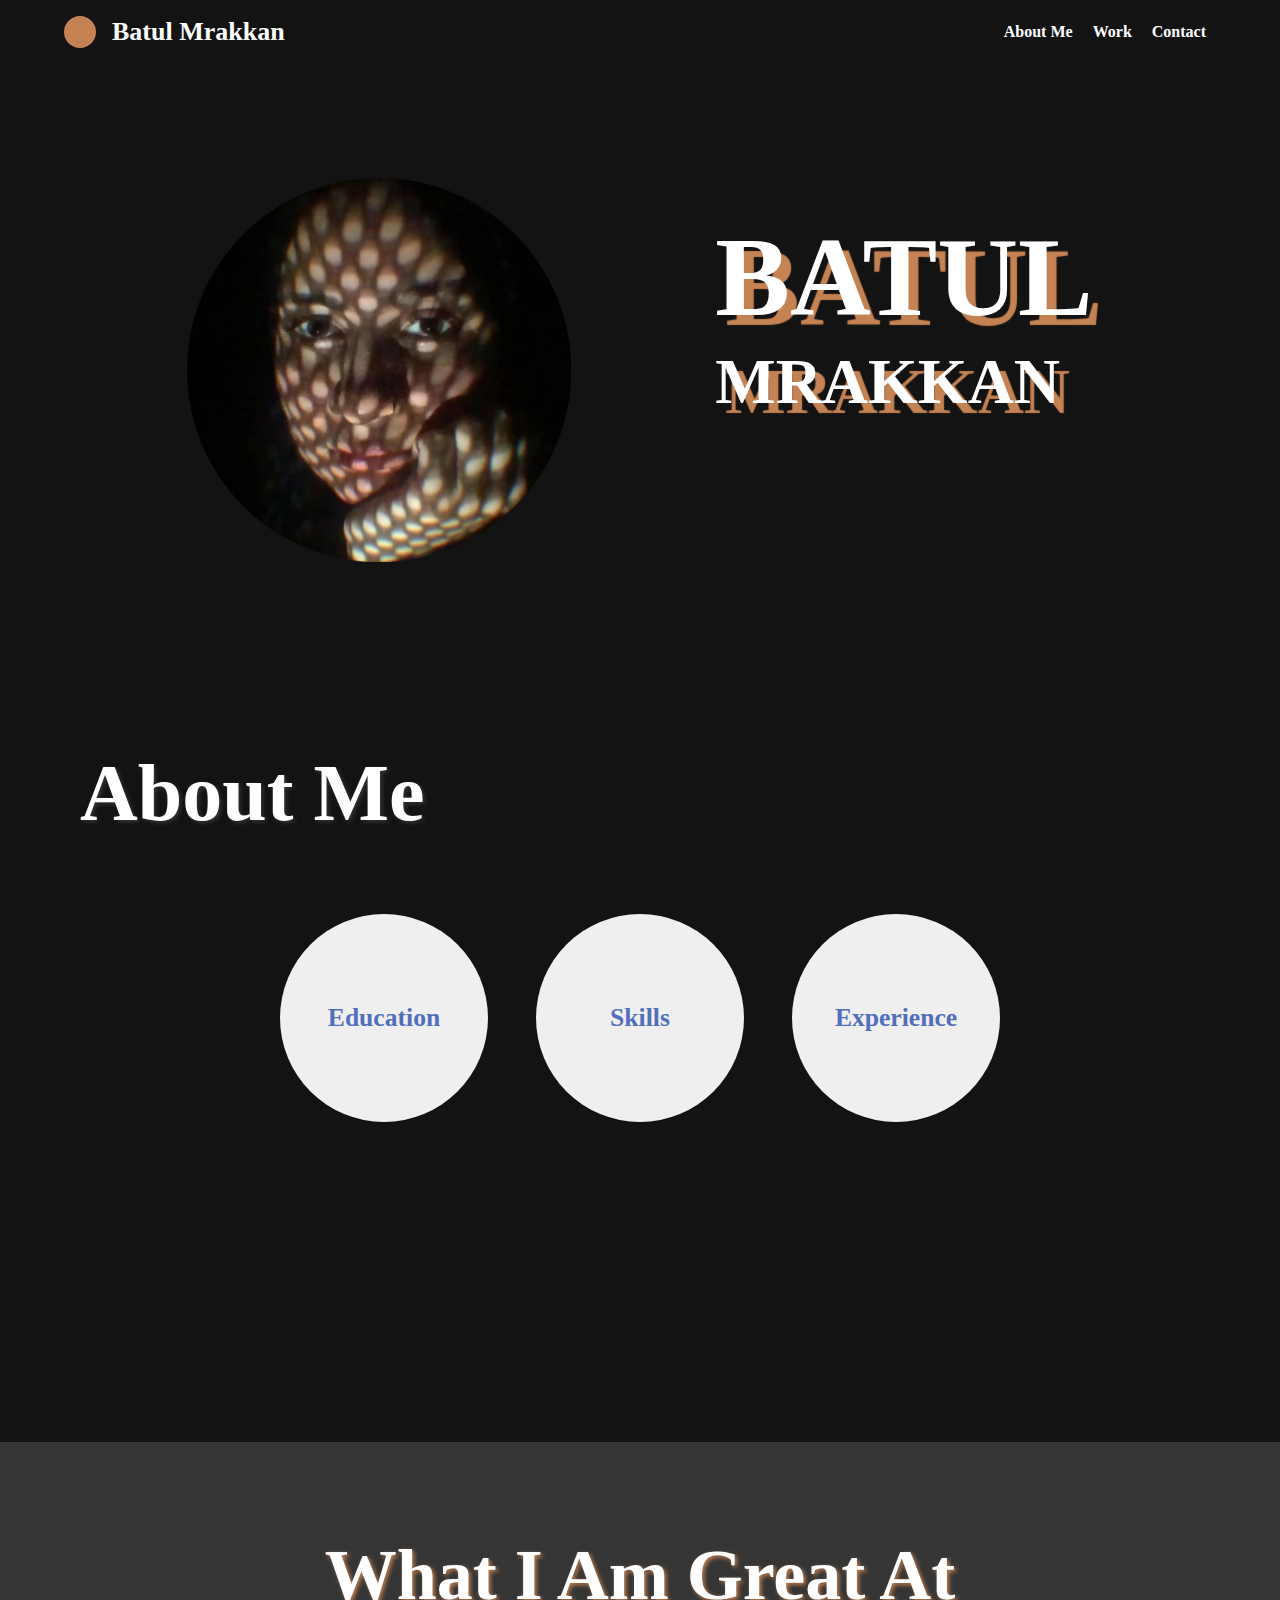
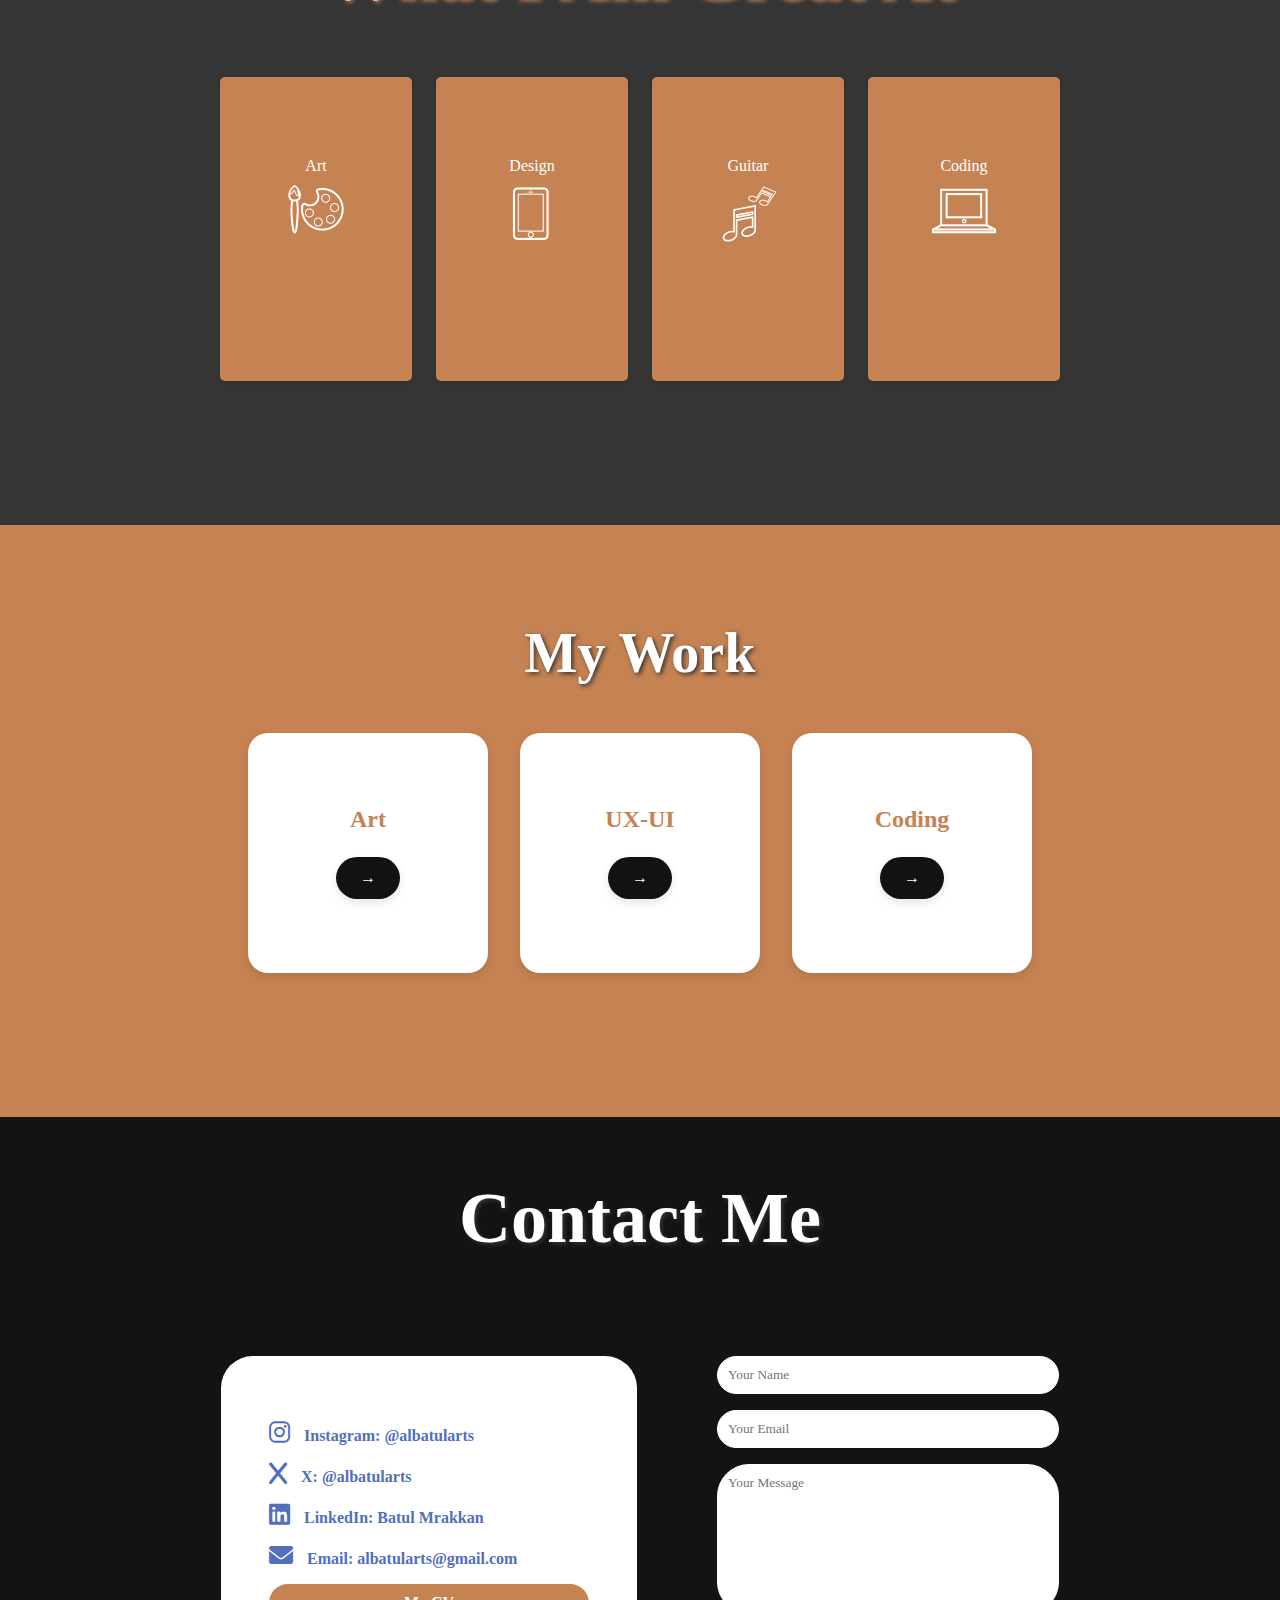
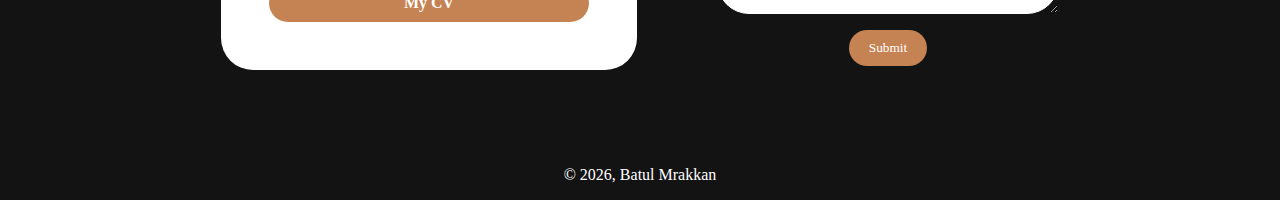
<file: index.html>
<!DOCTYPE html>
<html lang="en">

<head>
    <meta charset="UTF-8">
    <meta name="viewport" content="width=device-width, initial-scale=1.0">
    <title>Batul Mrakkan</title>
    <link rel="stylesheet" href="css/style.css">
    <link rel="stylesheet" href="https://cdnjs.cloudflare.com/ajax/libs/font-awesome/6.0.0-beta3/css/all.min.css">
    <link rel="icon" href="img/Profile.png" type="image/x-icon">
</head>

<body>
    <header>
        <div class="container">

            <div class="profile">
                <span class="dot"></span>
                <h1>Batul Mrakkan</h1>
            </div>
            <nav>
                <ul>
                    <li><a href="#about">About Me</a></li>
                    <li><a href="#work">Work</a></li>
                    <li><a href="#contact">Contact</a></li>
                </ul>
            </nav>
        </div>
    </header>

    <section class="home">
        <div class="profile-container">
            <img src="img/Profile.png" alt="Profile Image">
            <div class="text-container">
                <div class="name">
                    <h1>BATUL</h1>
                    <h1 class="mrkn">MRAKKAN</h1>
                </div>
            </div>
        </div>
    </section>

    <section id="about" class="about">
        <div class="container">
            <div class="rectangle">

                <h1>About Me</h1>
            </div>
            <div class="about-buttons">
                <button class="button" data-text="• <b> Secondary</b>, 17 Highschool for Girls,
                Accumulation Average of 98.11% <br>• <b> College</b>, Umm Al-Qura University, Bachelor 
                of Computer Science GPA of 4 out of 4.">Education</button>
                <button class="button" data-text="• Working with Angular Framework 
                • Programming with HTML, CSS, JavaScript, TypeScript, Java, and Python 
                • Familiar with React and FastAPI Frameworks 
                • UXUI Designing 
                • Troubleshooting and debugging 
                • Professional Artist (Fine Arts, Sculpting, Digital Arts)">Skills</button>
                <button class="button" data-text="
                • Saif AlJanoub Contracting Company Software Support Technician
                • FirstCity Front-End Internship | Intern (Jun 2024 – Aug 2024)
                • AwonTech UXUI Internship | Intern (Jul 2023 – Aug 2023) 
                • Tuting and Assistance | Tutor (Jan 2019 – May 2021)
                • Professional Artist, Art Commissions freelancer (Jan 2018 - Present)
                ">Experience</button>
            </div>
            <div class=" info-container">
                <div id="info-text" class="info-text"></div>
            </div>
        </div>
    </section>
    <script src="js/aboutme.js"></script>

    <section id="skills" class="skills">
        <div class="container2">
            <h2>What I Am Great At</h2>
            <div class="skills-images">
                <div class="skill art">
                    <img src="img/art.png" alt="Art Image" class="skill-image">
                    <p class="default-text">Art</p>
                    <p class="hover-text">Been an artist since I was 6, draws landscapes and portraits, digital and on
                        paper, works with pencil art, oils, acrylics, and markers, loves making sculptures.</p>
                </div>
                <div class="skill ux-ui">
                    <img src="img/ux.png" alt="UX-UI Image" class="skill-image">
                    <p class="default-text">Design</p>
                    <p class="hover-text">Enjoys designing interfaces for websites and mobile apllications, and love
                        creating logos and designing characters. </p>
                </div>
                <div class="skill guitar">
                    <img src="img/guitar.png" alt="Guitar Image" class="skill-image">
                    <p class="default-text">Guitar</p>
                    <p class="hover-text">Have been playing an acoustic guitar since 2021, appreciates and enjoys
                        different music </p>
                </div>
                <div class="skill code">
                    <img src="img/code.png" alt="Code Image" class="skill-image">

                    <p class="default-text">Coding</p>
                    <p class="hover-text">Great with problem solving and fiding soultion, fast learner and enjoys
                        writing codes ;)</p>
                </div>
            </div>
        </div>
    </section>


    <section id="work" class="work">
        <div class="container">
            <div class="rectangle">

                <h1>My Work</h1>
            </div>
            <div class="work-examples">
                <div class="work-item">
                    <p>Art</p>
                    <a href="html\art.html" class="work-button"> →</a>
                </div>
                <div class="work-item">
                    <p>UX-UI</p>
                    <a href="html\design.html" class="work-button"> →</a>
                </div>
                <div class="work-item">
                    <p>Coding</p>
                    <a href="html\code.html" class="work-button"> →</a>
                </div>
            </div>
        </div>
    </section>




    <section id="contact" class="contact">
        <div class="container">
            <h2>Contact Me</h2>
            <div class="contact-content">
                <div class="contact-info">
                    <p><i class="fab fa-instagram"></i> <a href="https://www.instagram.com/albatularts"
                            target="_blank">Instagram: @albatularts</a></p>
                    <p><i class="fab fa-x"></i> <a href="https://twitter.com/albatularts" target="_blank">X:
                            @albatularts</a></p>
                    <p><i class="fab fa-linkedin"></i> <a href="https://www.linkedin.com/in/batul-mrakkan"
                            target="_blank">LinkedIn: Batul Mrakkan</a></p>
                    <p><i class="fas fa-envelope"></i> <a href="mailto:albatularts@gmail.com">Email:
                            albatularts@gmail.com</a></p>
                    <a href="pdf\BatulResume.pdf" class="cv-download" download> My CV</a>
                </div>
                <form id="myForm">
                    <input type="text" name="name" placeholder="Your Name" required>
                    <input type="email" name="_replyto" placeholder="Your Email" required>
                    <textarea name="message" placeholder="Your Message" required></textarea>
                    <button type="submit">Submit</button>
                </form>


                <script src="js\submit.js"></script>
            </div>
        </div>
    </section>

</body>
<footer class="footer">
    <p>&copy; <span id="year"></span>, Batul Mrakkan</p>
    <script>
        const currentYear = new Date().getFullYear();
        document.getElementById('year').textContent = currentYear;
    </script>
</footer>

</html>
</file>
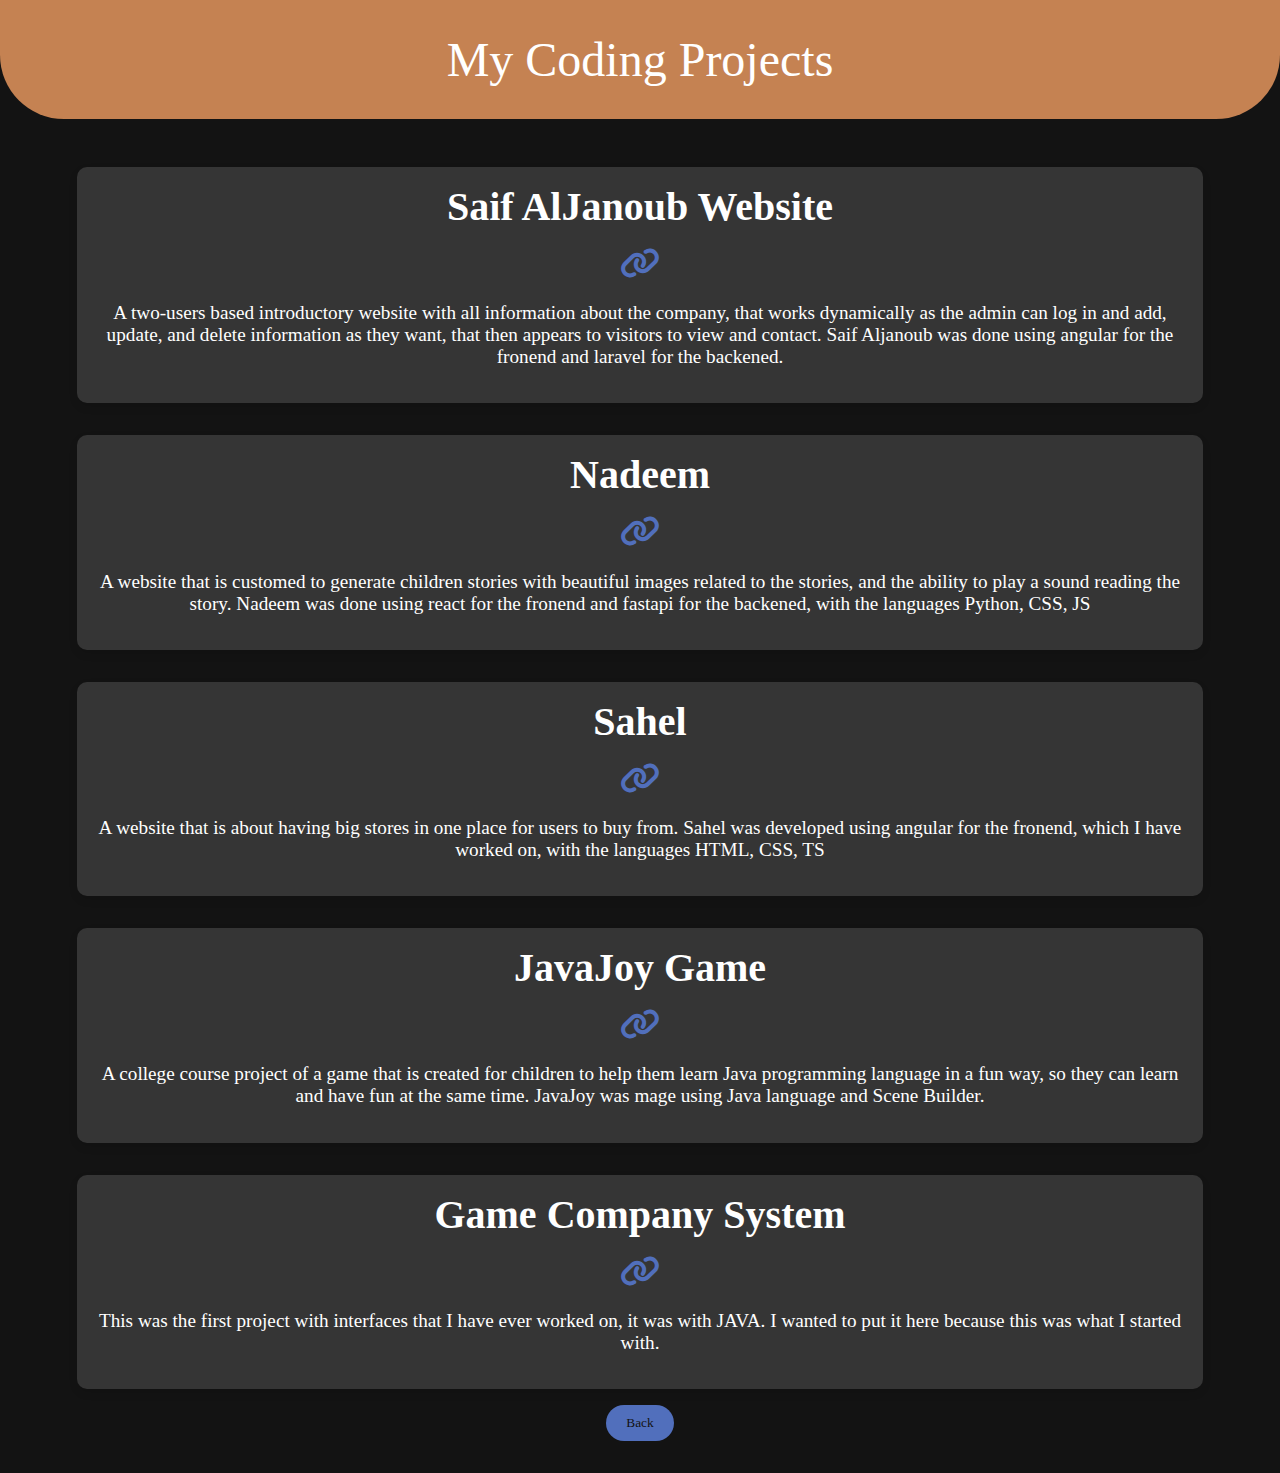
<file: html/code.html>
<!DOCTYPE html>
<html lang="en">

<head>
    <meta charset="UTF-8">
    <meta name="viewport" content="width=device-width, initial-scale=1.0">
    <title>My Coding Projects</title>
    <link rel="stylesheet" href="../css/style2.css">
    <link rel="stylesheet" href="https://cdnjs.cloudflare.com/ajax/libs/font-awesome/6.1.1/css/all.min.css">
</head>

<body>
    <header>
        My Coding Projects
    </header>
    <main>
        <section>
            <h2>Saif AlJanoub Website</h2>
            <a href="https://www.saifaljanoub.com/home" target="_blank" class="icon-link">
                <i class="fas fa-link"></i>
            </a>
            <p>A two-users based introductory website with all information about the company, that works dynamically as
                the admin can log in and add, update, and delete information as they want, that then appears to visitors
                to view and contact. Saif Aljanoub was done using angular for the fronend and laravel
                for the backened. </p>
        </section>
        <section>
            <h2>Nadeem</h2>
            <a href="https://github.com/shahdAls/Nadeem" target="_blank" class="icon-link">
                <i class="fas fa-link"></i>
            </a>
            <p>A website that is customed to generate children stories with beautiful images related to the stories, and
                the ability to play a sound reading the story. Nadeem was done using react for the fronend and fastapi
                for the backened, with the languages Python, CSS, JS</p>
        </section>
        <section>
            <h2>Sahel</h2>
            <a href="https://github.com/BatulMoneer/Sahel" target="_blank" class="icon-link">
                <i class="fas fa-link"></i>
            </a>
            <p>A website that is about having big stores in one place for users to buy from. Sahel was developed using
                angular
                for the fronend, which I have worked on, with the languages HTML, CSS, TS</p>
        </section>
        <section>
            <h2>JavaJoy Game</h2>
            <a href="https://github.com/BatulMoneer/JavaJoy-Game" target="_blank" class="icon-link">
                <i class="fas fa-link"></i>
            </a>
            <p>A college course project of a game that is created for children to help them learn Java programming
                language in a fun way, so they
                can learn and have fun at the same time. JavaJoy was mage using Java language and Scene Builder.</p>
        </section>
        <section>
            <h2>Game Company System</h2>
            <a href="https://github.com/BatulMoneer/Game-Company-System" target="_blank" class="icon-link">
                <i class="fas fa-link"></i>
            </a>
            <p>This was the first project with interfaces that I have ever worked on, it was with JAVA. I wanted to put
                it here because this was what I started with.</p>
        </section>
        <a href="../index.html">
            <button>Back</button>
        </a>
    </main>
</body>

</html>
</file>
<file: css/style.css>
:root {
    --primary: #131313;
    /*E48845*/
    --secondary: #c58252;
    /*516FBC*/
    --third: white;
    /*ffffff*/
    --forth: #353535;
    /*000000*/
    --fifth: #516FBC;
    /*474747*/
    --header: 'Copperplate', 'Papyrus', 'Montserrat', fantasy;
    --text: 'Copperplate', 'Copperplate Gothic Light', 'Montserrat', serif;
    --profile: 'Copperplate', 'Papyrus', 'Montserrat', fantasy;
}

html {
    scroll-behavior: smooth;
}

body {
    margin: 0;
    padding: 0;
    box-sizing: border-box;
    background: var(--primary);
}

header {
    background: var(--primary);
    color: var(--third);
    text-align: center;
}

header .container {
    display: flex;
    align-items: center;
    justify-content: space-between;
    flex-wrap: wrap;
}

header .profile {
    font-family: var(--profile);
    font-size: small;
    display: flex;
    justify-content: space-around;
    align-items: center;
}

.dot {
    height: 2rem;
    width: 2rem;
    background-color: var(--secondary);
    border-radius: 50%;
    display: inline-block;
}

header .profile h1 {
    padding-left: 1rem;
}

nav ul {
    list-style: none;
    font-family: var(--text);
    padding: 0;
    margin: 0;
    display: flex;
}

nav ul li {
    margin: 0 10px;
}

nav ul li a {
    color: var(--third);
    text-decoration: none;
    font-weight: bold;
    transition: background 0.3s, opacity 0.3s;
}

nav ul li a:hover {
    transform: scale(1.1);
    color: var(--secondary);
}

.container {
    width: 90%;
    margin: 0 auto;
}

/*******************************************************/

.section {
    margin: 0 auto;
    padding: 0 auto;

}

.home {
    display: flex;
    justify-content: center;
    align-items: center;
    padding: 20px;
    background-color: var(--primary);
}

.profile-container {
    display: flex;
    align-items: flex-start;
}

.profile-container img {
    width: 24rem;
    margin-top: 5.8rem;
    margin-bottom: 5.8rem;
    margin-right: 9rem;
    -webkit-animation: floatBubble 2s infinite  normal ease-out;
    animation: float-up-down 2s ease-in-out infinite both;
}

@-webkit-keyframes float-up-down {
    0% {
        -webkit-transform:translateY(0)
    }

    50% {
        -webkit-transform: translateY(-10%);
        transform:translateY(-10%)
    }

    100% {
        -webkit-transform: translateY(0);
        transform:translateY(0)
    }
}

.profile-container img:hover {
    transform: scale(1.05);
}

.text-container {
    display: flex;
    flex-direction: column;
    margin-top: 8rem;

}

.name .mrkn {
    font-size: 4rem;
}

.name h1 {
    margin: 0;
    font-family: var(--profile);
    font-size: 7rem;
    font-weight: 900;
    color: var(--third);
    text-shadow: 10px 10px 1px var(--secondary);

}

.name h1+h1 {
    margin-top: 0.2rem;
}


.description {
    margin-top: 3rem;
    font-family: var(--text);
    color: var(--third);
    font-size: 1rem;
}

/**********************************************************/

body {
    margin: 0;
    padding: 0;
    box-sizing: border-box;
}

.about {
    text-align: center;
    background: var(--primary);
    margin-bottom: 13rem;
    position: relative;
}

.about .container {
    display: flex;
    flex-direction: column;
    align-items: center;
    width: 100%;
    font-family: var(--header);
    font-size: 2rem;
    position: relative;
}


.about .rectangle h1 {
    position: absolute;
    align-items: center;
    top: 20px;
    left: 5rem;
    color: var(--third);
    text-shadow: 2px 2px 4px var(--forth);
    font-size: 2.5em;
}

.about-buttons {
    padding-top: 15rem;
    display: flex;
    justify-content: center;
    align-items: center;
    gap: 3rem;
    position: relative;
}

.about-buttons .button {
    position: relative;
    width: 13rem;
    height: 13rem;
    display: flex;
    justify-content: center;
    align-items: center;
    border: none;
    font-family: var(--text);
    font-weight: bold;
    border-radius: 50%;
    color: var(--fifth);
    cursor: pointer;
    transition: background 0.3s, opacity 0.3s;
    font-size: 0.8em;
}


.about-buttons .button:hover {
    transform: scale(1.1);
    background: var(--secondary);
    color: var(--third);
}

.info-container {
    
    width: 100%;
    height: 3rem;
    display: flex;
    justify-content: center;
    text-align: left;
    align-items: center;
    pointer-events: none;
    padding-top: 4rem;
}

.info-text {
    font-family: var(--text);
    font-size: 1rem;
    color: var(--third);
    opacity: 0;
    transition: opacity 0.3s, transform 0.3s;
    pointer-events: all;
    white-space: pre-line;
}


/**************************************************************/

.skills {
    background: var(--forth);
    display: flex;
    flex-direction: column;
    justify-content: center;
    align-items: center;
    text-align: center;
    padding-left: 1rem;
    padding-right: 1rem;
    padding-bottom: 9rem;
}

.skills h2 {
    font-size: 4.5em;
    color: var(--third);
    font-family: var(--header);
    text-shadow: 2px 2px 4px var(--secondary);

    padding-top: 2rem;
}

.skills-images {
    display: flex;
    justify-content: center;
    align-items: center;
    flex-wrap: wrap;
    flex: 1;
    gap: 1.5rem;
}



.skill {
    font-family: var(--text);
    background: var(--secondary);
    position: relative;
    height: 15rem;
    padding: 4rem 1rem 0rem 1rem;
    border-radius: 5px;
    box-shadow: 0 2px 5px rgba(0, 0, 0, 0.1);
    width: 10rem;
    text-align: center;
    flex: 1;
    transition: background 0.5s, opacity 0.9s;
    overflow: hidden;
    color: var(--third);

}

.skill:hover {
    flex: 3.5;
    background: var(--fifth);
}

.skill .default-text {
    display: block;
    transition: opacity 0.5s;
}

.skill .hover-text {
    display: none;
    transition: opacity 0.5s;
}

.skill:hover .default-text {
    display: none;
}

.skill:hover .hover-text {
    display: block;
}

.skill .skill-image {
    position: absolute;
    top: 45%;
    left: 50%;
    transform: translate(-50%, -50%);
    width: 5rem;
    object-fit: cover;
    opacity: 1;
    transition: opacity 0.5s;
}

.skill:hover .skill-image {
    opacity: 0;
}

/**********************************************************/



.work {
    background-color: var(--secondary);
    color: var(--third);
    padding: 6rem 0rem;
}

.work .container {
    display: flex;
    flex-direction: column;
    width: 100%;
    text-align: center;
    margin-bottom: 3rem;

}

.work .rectangle {
    display: flex;
    justify-content: center;
    align-items: center;
    margin-bottom: 3rem;
}

.work .rectangle h1 {
    white-space: nowrap;
    margin: 0;
    font-family: var(--header);
    color: var(--third);
    text-shadow: 2px 2px 4px var(--forth);
    font-size: 3.5em;
}

.work-examples {
    display: flex;
    justify-content: center;
    align-items: center;
    gap: 2rem;
    flex-wrap: wrap;
}

.work-item {
    background-color: var(--third);
    width: 15rem;
    height: 15rem;
    border-radius: 20px;
    text-align: center;
    position: relative;
    display: flex;
    flex-direction: column;
    align-items: center;
    justify-content: center;
    transition: transform 0.5s, box-shadow 0.5s;
    text-decoration: none;
    box-shadow: 0 4px 8px rgba(0, 0, 0, 0.1);
}

.work-item p {
    font-size: 1.5em;
    margin: 0;
    color: var(--secondary);
    font-family: var(--text);
    font-weight: bold;
}

.work-item:hover {
    transform: scale(1.05);
    box-shadow: 0 8px 16px rgba(0, 0, 0, 0.2);
}

.work-button {
    display: inline-block;
    padding: 0.75rem 1.5rem;
    margin-top: 1.5rem;
    font-size: 1em;
    font-weight: bold;
    color: var(--third);
    background-color: var(--primary);
    border: none;
    border-radius: 50px;
    text-decoration: none;
    transition: background-color 0.3s, box-shadow 0.3s;
    box-shadow: 0 4px 8px rgba(0, 0, 0, 0.1);
}

.work-button:hover {
    background-color: var(--forth);
    box-shadow: 0 8px 16px rgba(0, 0, 0, 0.2);
}


/**************************************************************/

.contact {
    background: var(--primary);
    text-align: center;
}

.contact h2 {
    font-family: var(--header);
    color: var(--third);
    text-shadow: 2px 2px 4px var(--forth);
    font-size: 4.5em;
}

.contact-content {
    display: flex;
    justify-content: center;
    align-items: flex-start;
    gap: 5rem;
    margin: 6rem 0;
}

.contact-info {
    text-align: left;
    width: 20rem;
    font-family: var(--text);
    background-color: var(--third);
    border-radius: 2rem;
    padding: 3rem;
    font-size: 1rem;
    font-weight: bold;
    color: var(--fifth);


}


.contact form {
    display: flex;
    flex-direction: column;
    align-items: center;
    gap: 1rem;
}

.contact form input {
    width: 20rem;
    padding: 10px;
    border-radius: 2rem;
    font-family: var(--text);
    border: 0.1rem solid var(--third);

}

.contact form textarea {
    width: 20rem;
    height: 8rem;
    padding: 10px;
    border-radius: 2rem;
    font-family: var(--text);
    border: 0.1rem solid var(--third);

}

.contact form button {
    padding: 10px 20px;
    border: none;
    background: var(--secondary);
    color: var(--third);
    border-radius: 2rem;
    font-family: var(--text);
    cursor: pointer;
    transition: background 0.3s;
}

.contact form button:hover {
    background: var(--forth);
}

.contact-info i {
    margin-right: 10px;
    color: var(--fifth);
    font-size: 1.5rem;
}

.contact-info a {
    color: var(--fifth);
    text-decoration: none;
    transition: color 0.3s;
}

.contact-info a:hover {
    color: var(--primary);
}

.contact .cv-download {
    display: block;
    align-items: center;
    margin-top: 1rem;
    padding: 10px 20px;
    background-color: var(--secondary);
    color: var(--third);
    border-radius: 2rem;
    text-decoration: none;
    font-family: var(--text);
    font-size: 1rem;
    font-weight: bold;
    text-align: center;
    transition: background-color 0.3s;
}

.contact .cv-download:hover {
    background-color: var(--primary);
    color: var(--third);
}

.footer {
    align-items: center;
    font-family: var(--text);
    color: var(--third);
    text-align: center;
}

/*************************************/
@media (max-width: 1150px) {


    .profile-container {
        flex-direction: column;
        align-items: center;
        margin-right: 0;
    }

    .profile-container img {
        margin-bottom: 0;
        margin-right: 0;
        width: 50%;
        max-width: none;
    }

    .text-container {
        margin-top: 0rem;
        align-items: center;
    }

}

@media (max-width: 768px) {
    header .container {
        flex-direction: column;
        text-align: center;
    }

    .profile-container {
        flex-direction: column;
        align-items: center;
        margin-right: 0;
    }

    .profile-container img {
        margin-bottom: 2rem;
        margin-right: 0;
        width: 60%;
        max-width: none;
    }

    .text-container {
        margin-top: 0rem;
        align-items: center;
    }

    .name .mrkn {
        font-size: 2rem;
        text-align: center;
        color: var(--secondary);
    }

    .name h1 {
        font-size: 4rem;
        text-align: center;
        text-shadow:none ;
        color: var(--secondary);


    }

    .description {
        font-size: 0.9rem;
        text-align: center;
        padding: 0 2rem;
    }

    .about {
        display: flex;
        flex-direction: column;
        justify-content: center;
        align-items: center;
        text-align: center;
        padding-top: 4rem;
    }

    .about .rectangle {
        display: flex;
        justify-content: center;
        width: 100%;
    }

    .about .rectangle h1 {
        font-size: 1.9em;
        text-align: center;
        margin: 0;
        left: 0;
        right: 0;

    }

    
    .about-buttons {
        padding-top: 10rem;
        gap: 1rem;
        flex-direction: column;
        font-size: 1.3rem;


    }
    
    .about-buttons .button {
        height: 3rem;
        width: 9rem;
        border-radius: 1rem;
    }

    

    .info-container {
        top: 68rem;
        width: 90%;
    }

    .skills h2 {
        font-size: 3.5em;
    }

    .skills-icons,
    .work-examples {
        flex-direction: column;
    }

    .skill {
        font-size: 0.9rem;
    }
    .skills-images {
        gap: 0.3rem;
    }
    

    .work {
        display: flex;
        flex-direction: column;
        justify-content: center;
        align-items: center;
        text-align: center;
    }

    .work .rectangle {
        display: flex;
        justify-content: center;
        width: 100%;
    }

    .work .rectangle h1 {
        font-size: 3.5em;
        text-align: center;
        margin: 0;
        left: 0;
        right: 0;
    }

    .work-examples {
        font-size: 0.9rem;
    }

    .contact-content {
        flex-direction: column;
        align-items: center;
    }

    .contact-info,
    .contact form {
        width: 15rem;
        text-align: center;
    }

    .contact-info p {
        text-align: center;
    }
}
</file>
<file: css/style2.css>
:root {
    --primary: #353535;
    --secondary: #516FBC;
    --third: #131313;
    --forth: #c58252;

    --fifth: #ffffff;
    --header: 'Copperplate', 'Papyrus', 'Montserrat', fantasy;
    --text: 'Copperplate', 'Copperplate Gothic Light', 'Montserrat', serif;
}


html {
    scroll-behavior: smooth;
}

body {
    margin: 0;
    padding: 0;
    background-color: var(--third);
    color: var(--fifth);

}

header {
    background-color: var(--forth);
    color: var(--fifth);
    padding: 2rem;
    text-align: center;
    font-size: 3rem;
    border-radius: 0rem 0rem 4rem 4rem;
    font-family: var(--header);

}

main {
    padding: 2rem;
    display: flex;
    flex-direction: column;
    align-items: center;
}

section {
    width: 60%;
    max-width: 1200px;
    margin: 1rem 0;
    background-color: var(--primary);
    border-radius: 10px;
    box-shadow: 0 4px 8px rgba(0, 0, 0, 0.1);
    padding: 1rem;
    text-align: center;
    width: 90%;
}

h2 {
    font-size: 2.5em;
    color: var(--fifth);
    margin-bottom: 1rem;
    margin-top: 0rem;
    font-family: var(--header);
    text-align: center;

}

p {
    font-size: 1.2em;
    color: var(--fifth);
    font-family: var(--text);

}

img {
    max-width: 80%;
    border-radius: 10px;
    margin-bottom: 1rem;
}

button {
    padding: 10px 20px;
    border: none;
    background: var(--secondary);
    color: var(--third);
    border-radius: 2rem;
    cursor: pointer;
    transition: background 0.3s;
    font-family: var(--text);

}

button:hover {
    background: var(--fifth);
}

.icon-link {
    font-size: 2em;
    color: var(--secondary);
    transition: transform 0.3s, color 0.3s;
}

.icon-link:hover {
    transform: scale(1.1);
    color: var(--forth);
}
</file>
